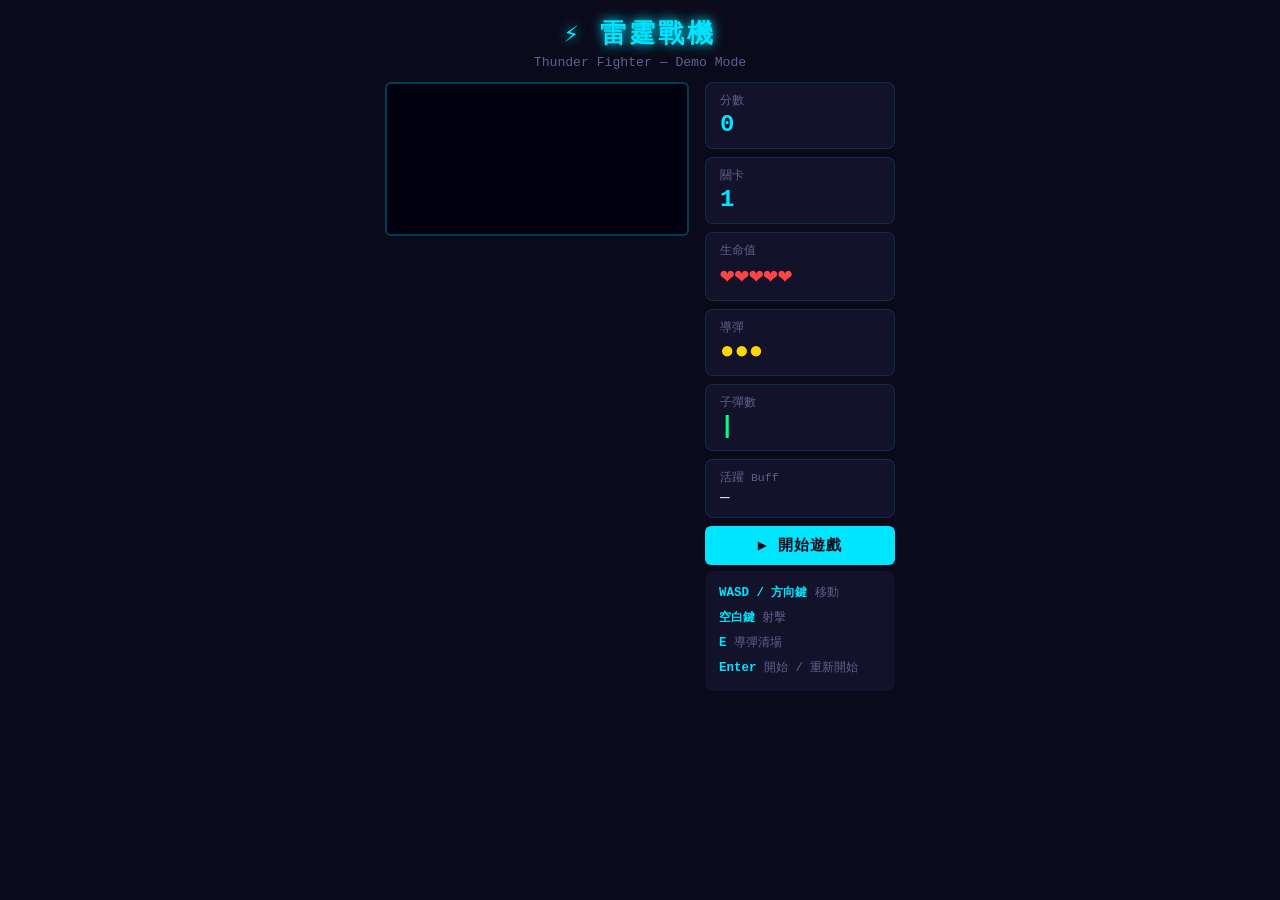
<file: templates/game.html>
<!DOCTYPE html>
<html lang="zh-TW">
<head>
<meta charset="UTF-8">
<title>雷霆戰機</title>
<style>
*{box-sizing:border-box;margin:0;padding:0}
body{background:#0a0a1a;color:#e0e0ff;font-family:'Courier New',monospace;
     display:flex;flex-direction:column;align-items:center;min-height:100vh;padding:16px}
h1{color:#00e5ff;font-size:1.6rem;margin-bottom:4px;text-shadow:0 0 12px #00e5ff;letter-spacing:3px}
.sub{color:#606090;font-size:.82rem;margin-bottom:12px}
.layout{display:flex;gap:16px;align-items:flex-start;flex-wrap:wrap;justify-content:center}
#cvs{border:2px solid #00e5ff44;border-radius:6px;display:block;background:#000010;cursor:none}
.sidebar{width:190px}
.card{background:#12122a;border:1px solid #00e5ff22;border-radius:8px;padding:10px 14px;margin-bottom:8px}
.lbl{color:#606090;font-size:.72rem;margin-bottom:3px}
.val{font-size:1.5rem;color:#00e5ff;font-weight:bold}
.val.red{color:#ff4444}.val.yellow{color:#ffd700}.val.green{color:#00ff88}
.btn{width:100%;padding:9px;margin-bottom:6px;background:#00e5ff;color:#0a0a1a;
     border:none;border-radius:6px;font-family:inherit;font-size:.95rem;font-weight:bold;
     cursor:pointer;letter-spacing:1px;transition:opacity .2s}
.btn:hover{opacity:.85}
.btn.ghost{background:transparent;color:#00e5ff;border:1px solid #00e5ff}
.keys{background:#12122a;border-radius:8px;padding:10px 14px;font-size:.78rem;color:#606090;line-height:2}
.keys b{color:#00e5ff}
.buff-row{display:flex;gap:4px;flex-wrap:wrap;margin-top:4px}
.buff-chip{padding:2px 8px;border-radius:12px;font-size:.75rem;border:1px solid;background:rgba(0,0,0,.3)}
</style>
</head>
<body>
<h1>&#9889; 雷霆戰機</h1>
<p class="sub">Thunder Fighter &mdash; Demo Mode</p>

<div class="layout">
  <div style="position:relative">
    <canvas id="cvs"></canvas>
  </div>
  <div class="sidebar">
    <div class="card"><div class="lbl">分數</div><div class="val" id="score">0</div></div>
    <div class="card"><div class="lbl">關卡</div><div class="val" id="level">1</div></div>
    <div class="card"><div class="lbl">生命值</div>
      <div class="val red" id="lives">&#10084;&#10084;&#10084;&#10084;&#10084;</div></div>
    <div class="card"><div class="lbl">導彈</div>
      <div class="val yellow" id="missiles">&#9679;&#9679;&#9679;</div></div>
    <div class="card"><div class="lbl">子彈數</div>
      <div class="val green" id="bullets">|</div></div>
    <div class="card"><div class="lbl">活躍 Buff</div>
      <div class="buff-row" id="buffs">&mdash;</div></div>
    <button class="btn" id="btn-start">&#9654; 開始遊戲</button>
    <div class="keys">
      <b>WASD / 方向鍵</b> 移動<br>
      <b>空白鍵</b> 射擊<br>
      <b>E</b> 導彈清場<br>
      <b>Enter</b> 開始 / 重新開始
    </div>
  </div>
</div>

<script src="https://cdn.socket.io/4.7.2/socket.io.min.js"></script>
<script>
const socket = io();
const cvs = document.getElementById('cvs');
const ctx  = cvs.getContext('2d');
let GW=320, GH=480, S=1;

function resize(w,h){
  GW=w; GH=h;
  const mw=Math.min(window.innerWidth*0.58,520);
  const mh=window.innerHeight*0.82;
  S=Math.max(0.5,Math.round(Math.min(mw/w,mh/h)*10)/10);
  cvs.width=Math.round(w*S); cvs.height=Math.round(h*S);
}
resize(320,480);

/* ---------- 圖片 ---------- */
const IMGS={};
const SRCS={
  bg:'/static/img/背景.png',
  player:'/static/img/玩家飛機.png',
  bulletP:'/static/img/玩家子彈.png',
  enemy_scout:'/static/img/enemy_scout.png',
  enemy_fighter:'/static/img/enemy_fighter.png',
  enemy_bomber:'/static/img/enemy_bomber.png',
  enemy_zigzag:'/static/img/enemy_zigzag.png',
  enemy_boss:'/static/img/enemy_boss.png',
  bullet_normal:'/static/img/bullet_enemy_normal.png',
  bullet_spread:'/static/img/bullet_enemy_spread.png',
  bullet_laser:'/static/img/bullet_enemy_laser.png',
  bullet_homing:'/static/img/bullet_enemy_homing.png',
};
Object.entries(SRCS).forEach(([k,src])=>{ const i=new Image(); i.src=src; IMGS[k]=i; });

const ETYPE_SZ={scout:[28,28],fighter:[40,32],bomber:[56,44],zigzag:[32,32],boss:[72,64]};
const ETYPE_COLOR={scout:'#88aaff',fighter:'#ff4444',bomber:'#ff8800',zigzag:'#aa44ff',boss:'#ff0044'};
const BULLET_COLOR={normal:'#ff8800',spread:'#ff44aa',laser:'#00ffff',homing:'#ff00ff'};

function tryImg(img,cx,cy,w,h){
  if(img&&img.complete&&img.naturalWidth){
    ctx.drawImage(img,(cx-w/2)*S,(cy-h/2)*S,w*S,h*S); return true;
  }
  return false;
}
function drawRotated(img,cx,cy,w,h,angle,fb){
  ctx.save(); ctx.translate(cx*S,cy*S); ctx.rotate(angle);
  if(img&&img.complete&&img.naturalWidth) ctx.drawImage(img,-w/2*S,-h/2*S,w*S,h*S);
  else fb();
  ctx.restore();
}

/* ---------- 渲染 ---------- */
function render(d){
  ctx.clearRect(0,0,cvs.width,cvs.height);
  if(!tryImg(IMGS.bg,GW/2,GH/2,GW,GH)){ctx.fillStyle='#000010';ctx.fillRect(0,0,cvs.width,cvs.height);}
  if(d.state==='menu'){drawMenu();return;}
  if(d.state==='gameover'){renderGame(d);drawGameOver(d);return;}
  renderGame(d);
}

function renderGame(d){
  /* 敵機子彈 */
  d.bullets.forEach(function(b){
    if(b.owner!=='enemy') return;
    var col=BULLET_COLOR[b.kind]||'#ff8800';
    var angle=Math.atan2(b.dy,b.dx)+Math.PI/2;
    ctx.save(); ctx.shadowColor=col; ctx.shadowBlur=8*S;
    if(b.kind==='homing'){
      ctx.translate(b.x*S,b.y*S);
      if(IMGS.bullet_homing.complete&&IMGS.bullet_homing.naturalWidth)
        ctx.drawImage(IMGS.bullet_homing,-8*S,-8*S,16*S,16*S);
      else{ctx.fillStyle='#ff00ff';ctx.beginPath();ctx.arc(0,0,7*S,0,Math.PI*2);ctx.fill();}
    } else if(b.kind==='laser'){
      drawRotated(IMGS.bullet_laser,b.x,b.y,6,28,angle,function(){ctx.fillStyle='#00ffff';ctx.fillRect(-3*S,-14*S,6*S,28*S);});
    } else if(b.kind==='spread'){
      drawRotated(IMGS.bullet_spread,b.x,b.y,10,14,angle,function(){ctx.fillStyle='#ff44aa';ctx.fillRect(-5*S,-7*S,10*S,14*S);});
    } else {
      drawRotated(IMGS.bullet_normal,b.x,b.y,10,20,angle,function(){ctx.fillStyle='#ff8800';ctx.fillRect(-4*S,-10*S,8*S,20*S);});
    }
    ctx.restore();
  });

  /* 玩家子彈 */
  d.bullets.forEach(function(b){
    if(b.owner!=='player') return;
    ctx.save(); ctx.shadowColor='#00e5ff'; ctx.shadowBlur=6*S;
    if(!tryImg(IMGS.bulletP,b.x,b.y,10,20)){ctx.fillStyle='#00e5ff';ctx.fillRect((b.x-2)*S,(b.y-10)*S,4*S,16*S);}
    ctx.restore();
  });

  /* Buff */
  var BC={dmg_reduce:'#44aaff',hp:'#ff4444',atk_boost:'#ffaa00',bullet_up:'#00ffaa',dmg_boost:'#ff66ff',missile:'#ffffff'};
  var BI={dmg_reduce:'🛡',hp:'❤',atk_boost:'⚡',bullet_up:'💠',dmg_boost:'🔥',missile:'🚀'};
  d.buffs.forEach(function(bf){
    var c=BC[bf.kind]||'#fff';
    ctx.save(); ctx.shadowColor=c; ctx.shadowBlur=10*S;
    ctx.strokeStyle=c; ctx.lineWidth=2*S;
    ctx.beginPath(); ctx.arc(bf.x*S,bf.y*S,10*S,0,Math.PI*2); ctx.stroke();
    ctx.fillStyle=c; ctx.globalAlpha=0.2; ctx.fill(); ctx.globalAlpha=1;
    ctx.font=(12*S)+'px serif'; ctx.textAlign='center'; ctx.textBaseline='middle';
    ctx.fillStyle='#fff'; ctx.fillText((BI[bf.kind]||'?').charAt(0),bf.x*S,bf.y*S);
    ctx.restore();
  });

  /* 敵機 + HP 條 */
  d.enemies.forEach(function(e){
    var sz=ETYPE_SZ[e.etype]||[40,32]; var ew=sz[0],eh=sz[1];
    ctx.save();
    if(e.is_boss){ctx.shadowColor='#ff0044';ctx.shadowBlur=24*S;}
    if(!tryImg(IMGS['enemy_'+e.etype],e.x,e.y,ew,eh)){
      ctx.fillStyle=ETYPE_COLOR[e.etype]||'#ff4444';
      ctx.fillRect((e.x-ew/2)*S,(e.y-eh/2)*S,ew*S,eh*S);
    }
    ctx.restore();
    var bw=ew*S,bh=4*S,bx=(e.x-ew/2)*S,by=(e.y-eh/2-7)*S;
    ctx.fillStyle='rgba(0,0,0,.6)'; ctx.fillRect(bx,by,bw,bh);
    var pct=e.hp/e.max_hp;
    ctx.fillStyle=pct>0.5?'#00ff88':pct>0.25?'#ffaa00':'#ff4444';
    ctx.fillRect(bx,by,bw*pct,bh);
  });

  /* 玩家 */
  if(d.lives>0){
    var alpha=d.invincible?(Math.sin(Date.now()/80)>0?0.3:1):1;
    ctx.save(); ctx.globalAlpha=alpha;
    if(!tryImg(IMGS.player,d.player.x,d.player.y,48,32)){
      ctx.fillStyle='#00ff88';
      ctx.fillRect((d.player.x-16)*S,(d.player.y-16)*S,32*S,32*S);
    }
    ctx.restore();
  }

  /* HUD 頂部 */
  ctx.fillStyle='rgba(0,0,0,.6)'; ctx.fillRect(0,0,cvs.width,26*S);
  ctx.fillStyle='#00e5ff'; ctx.font=(10*S)+"px 'Courier New'";
  ctx.textAlign='left'; ctx.textBaseline='top';
  ctx.fillText('SCORE: '+d.score,8*S,5*S);
  ctx.textAlign='right';
  ctx.fillText('LV:'+d.level,(cvs.width-8*S),5*S);

  /* HUD 底部 */
  ctx.fillStyle='rgba(0,0,0,.5)'; ctx.fillRect(0,cvs.height-22*S,cvs.width,22*S);
  ctx.fillStyle='#ffd700'; ctx.font=(9*S)+"px 'Courier New'";
  ctx.textAlign='left'; ctx.textBaseline='bottom';
  var dots='';
  for(var i=0;i<d.missile_max;i++) dots+=(i<d.missiles)?'●':'○';
  ctx.fillText('🚀 '+dots,8*S,cvs.height-4*S);
  ctx.textAlign='right';
  ctx.fillStyle=d.missiles>0?'#ffd700':'#606060';
  ctx.fillText('[E] 導彈清場',(cvs.width-8*S),cvs.height-4*S);
}

/* ---------- 覆蓋畫面 ---------- */
function drawMenu(){
  ctx.fillStyle='rgba(0,0,16,.85)'; ctx.fillRect(0,0,cvs.width,cvs.height);
  ctx.textAlign='center'; ctx.textBaseline='middle';
  ctx.fillStyle='#00e5ff'; ctx.shadowColor='#00e5ff'; ctx.shadowBlur=16*S;
  ctx.font='bold '+(20*S)+"px 'Courier New'";
  ctx.fillText('⚡ 雷霆戰機',cvs.width/2,cvs.height*0.3);
  ctx.shadowBlur=0;
  ctx.fillStyle='#a0a0c0'; ctx.font=(11*S)+"px 'Courier New'";
  ctx.fillText('按 Enter 或「開始遊戲」',cvs.width/2,cvs.height*0.44);
  var info=[
    ['偵察機','快速衝刺，不射擊','#88aaff'],
    ['戰鬥機','左右掃蕩，普通子彈','#ff4444'],
    ['轟炸機','緩速，3 發散射','#ff8800'],
    ['蛇形機','正弦波，雷射','#aa44ff'],
    ['Boss','追蹤彈，免疫導彈','#ff0044'],
  ];
  ctx.font=(8*S)+"px 'Courier New'";
  info.forEach(function(row,i){
    var y=cvs.height*(0.54+i*0.074);
    ctx.fillStyle=row[2]; ctx.textAlign='left';
    ctx.fillText('◆ '+row[0],cvs.width*0.10,y);
    ctx.fillStyle='#606080';
    ctx.fillText(row[1],cvs.width*0.40,y);
  });
}
function drawGameOver(d){
  ctx.fillStyle='rgba(0,0,16,.8)'; ctx.fillRect(0,0,cvs.width,cvs.height);
  ctx.textAlign='center'; ctx.textBaseline='middle';
  ctx.fillStyle='#ff4444'; ctx.shadowColor='#ff4444'; ctx.shadowBlur=14*S;
  ctx.font='bold '+(18*S)+"px 'Courier New'";
  ctx.fillText('GAME OVER',cvs.width/2,cvs.height*0.35);
  ctx.shadowBlur=0;
  ctx.fillStyle='#ffd700'; ctx.font=(14*S)+"px 'Courier New'";
  ctx.fillText(d.score.toLocaleString()+' 分',cvs.width/2,cvs.height*0.47);
  ctx.fillStyle='#a0a0c0'; ctx.font=(9*S)+"px 'Courier New'";
  ctx.fillText('按 Enter 重試',cvs.width/2,cvs.height*0.57);
}

/* ---------- 側欄 ---------- */
var BCHIP={dmg_reduce:'color:#44aaff;border-color:#44aaff',hp:'color:#ff4444;border-color:#ff4444',
           atk_boost:'color:#ffaa00;border-color:#ffaa00',bullet_up:'color:#00ffaa;border-color:#00ffaa',
           dmg_boost:'color:#ff66ff;border-color:#ff66ff',missile:'color:#fff;border-color:#fff'};
var BNAME={dmg_reduce:'🛡減傷',hp:'❤補血',atk_boost:'⚡攻擊↑',
           bullet_up:'💠子彈↑',dmg_boost:'🔥傷害↑',missile:'🚀導彈'};

function updateSidebar(d){
  document.getElementById('score').textContent=d.score.toLocaleString();
  document.getElementById('level').textContent='Lv.'+d.level;
  var h=''; for(var i=0;i<d.lives;i++) h+='❤';
  document.getElementById('lives').textContent=h||'💀';
  var m=''; for(var i=0;i<d.missile_max;i++) m+=(i<d.missiles)?'●':'○';
  document.getElementById('missiles').textContent=m;
  document.getElementById('bullets').textContent=['|','||','|||'][d.bullet_count-1]||'|';
  var el=document.getElementById('buffs');
  if(!d.active_buffs.length){el.innerHTML='<span style="color:#404060;font-size:.78rem">無</span>';}
  else{el.innerHTML=d.active_buffs.map(function(k){return '<span class="buff-chip" style="'+(BCHIP[k]||'')+'">'+( BNAME[k]||k)+'</span>';}).join('');}
}

/* ---------- 校正提示 ---------- */
var calDiv = document.createElement('div');
calDiv.id = 'cal-msg';
calDiv.style.cssText = 'position:fixed;top:50%;left:50%;transform:translate(-50%,-50%);' +
  'background:rgba(0,0,16,.92);color:#00e5ff;font-family:Courier New,monospace;' +
  'font-size:1.1rem;padding:20px 32px;border:2px solid #00e5ff;border-radius:8px;' +
  'text-align:center;display:none;z-index:999;letter-spacing:1px;';
document.body.appendChild(calDiv);

socket.on('calibrating', function(d){
  if(d.msg){
    calDiv.textContent = d.msg;
    calDiv.style.display = 'block';
  } else {
    calDiv.style.display = 'none';
  }
});

/* ---------- Socket ---------- */
socket.on('state',function(d){
  if(d.W&&d.W!==GW) resize(d.W,d.H);
  updateSidebar(d); render(d);
});

/* ---------- 鍵盤 ---------- */
var KEYS=new Set(['ArrowUp','ArrowDown','ArrowLeft','ArrowRight','w','a','s','d',' ','e']);
document.addEventListener('keydown',function(ev){
  if(ev.key==='Enter'){socket.emit('start');return;}
  if(KEYS.has(ev.key)){ev.preventDefault();socket.emit('keydown',ev.key);}
});
document.addEventListener('keyup',function(ev){if(KEYS.has(ev.key)) socket.emit('keyup',ev.key);});
document.getElementById('btn-start').onclick=function(){socket.emit('start');};
window.addEventListener('resize',function(){resize(GW,GH);});
</script>
</body>
</html>
</file>
